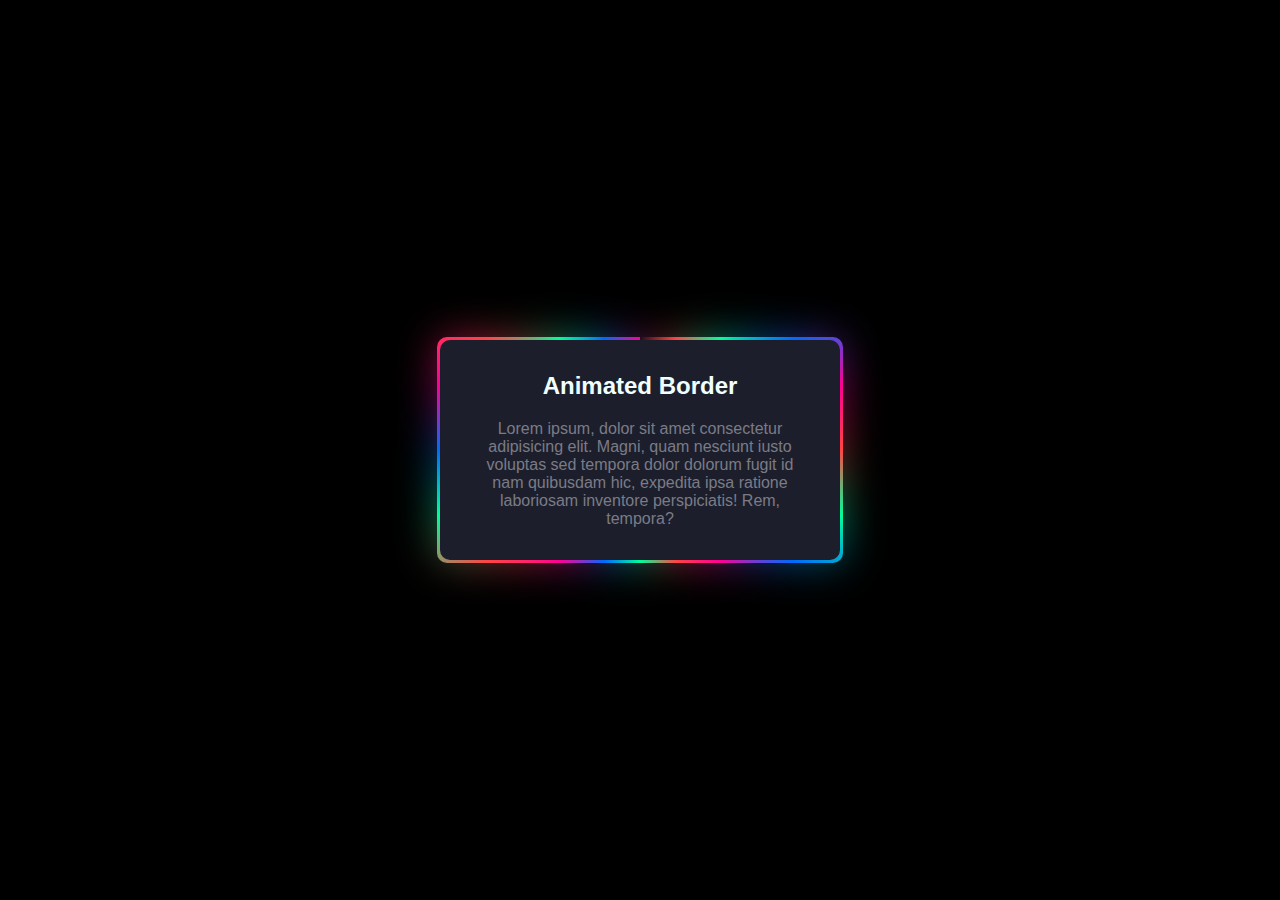
<file: Animated_Border/index.html>
<!DOCTYPE html>
<html lang="en">

<head>
    <meta charset="UTF-8">
    <meta name="viewport" content="width=device-width, initial-scale=1.0">
    <title>Animated Border</title>
    <link rel="stylesheet" href="style.css">
</head>

<body>
    <div class="card">
        <h2>Animated Border</h2>
        <p>
            Lorem ipsum, dolor sit amet consectetur adipisicing elit. Magni, quam nesciunt iusto voluptas sed tempora
            dolor dolorum fugit id nam quibusdam hic, expedita ipsa ratione laboriosam inventore perspiciatis! Rem,
            tempora?
        </p>
    </div>
</body>

</html>
</file>
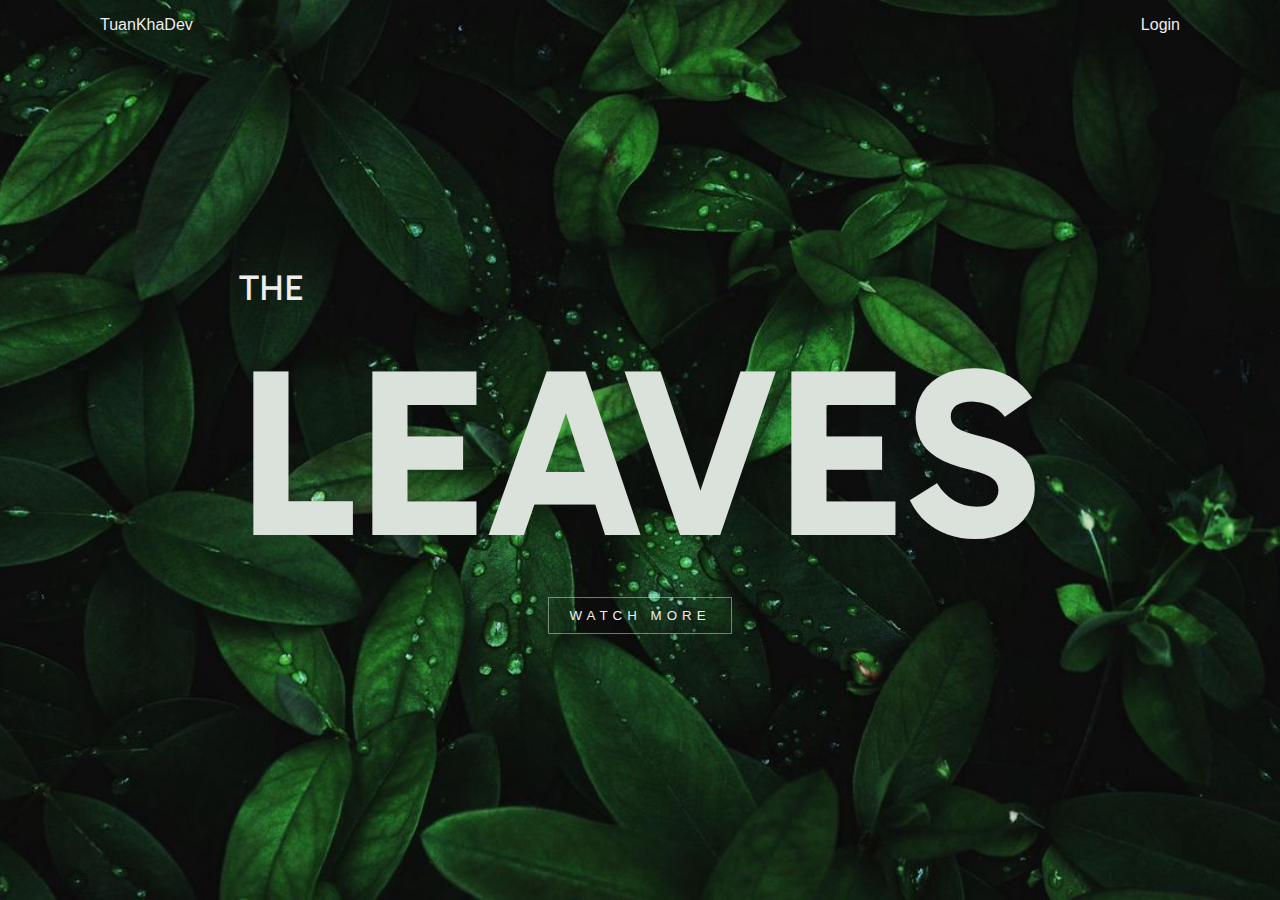
<file: Banner/index.html>
<!DOCTYPE html>
<html lang="en">
<head>
    <meta charset="UTF-8">
    <meta name="viewport" content="width=device-width, initial-scale=1.0">
    <title>Banner</title>
    <link rel="stylesheet" href="style.css">
</head>
<body>
    <header>
        <div>TuanKhaDev</div>
        <div>Login</div>
    </header>
    <div class="banner">
        <div class="content">
            <div>The</div>
            <div>Leaves</div>
            <div>
                <button>WATCH MORE</button>
            </div>
        </div>
    </div>
    
</body>
</html>
</file>
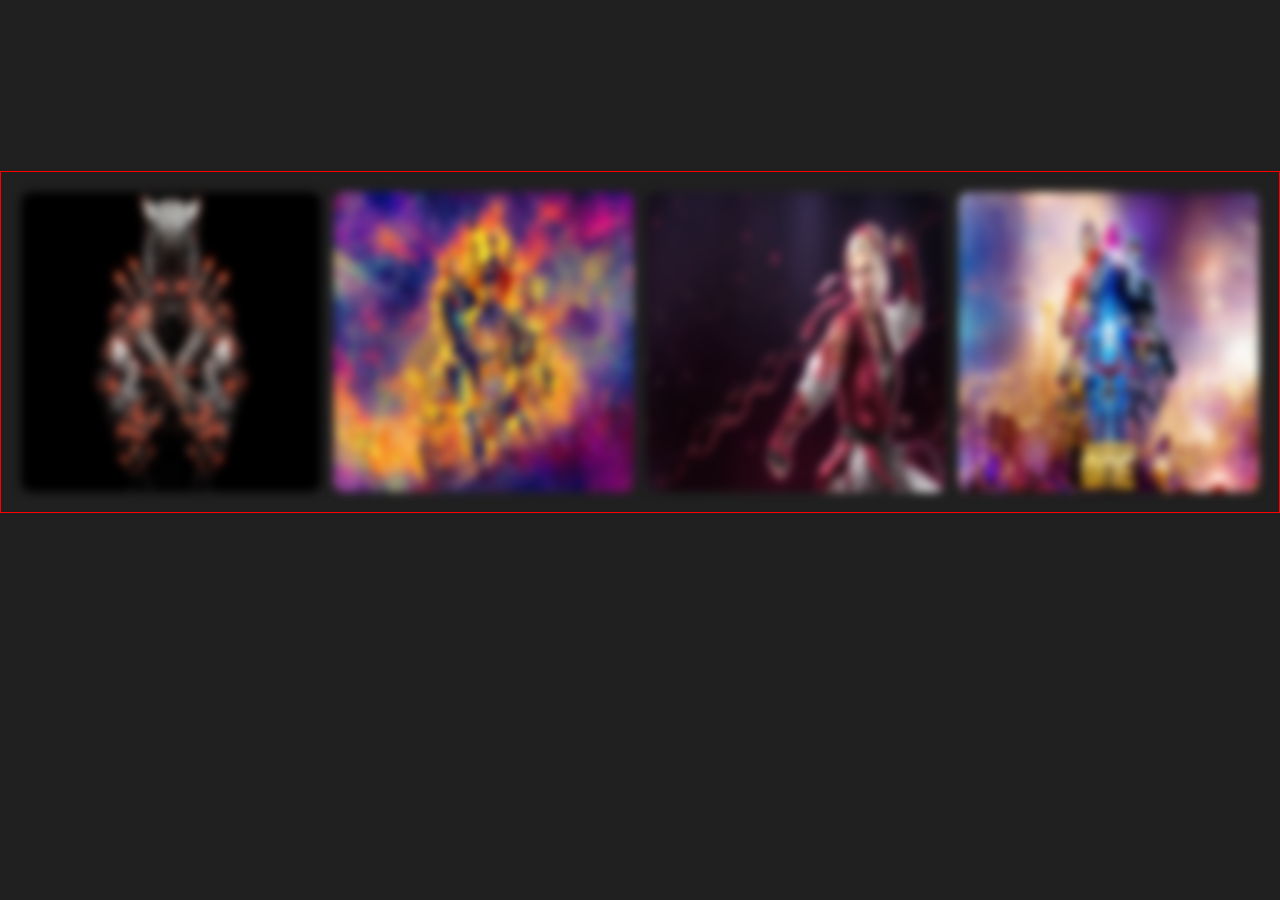
<file: Blur_Hover_Images/index.html>
<!DOCTYPE html>
<html lang="en">
<head>
    <meta charset="UTF-8">
    <meta name="viewport" content="width=device-width, initial-scale=1.0">
    <title>Blur Hover Images</title>
    <link rel="stylesheet" href="style.css">
</head>
<body>
    <div id="list">
        <img src="black-panther-3840x2160-17819.jpg" alt="">
        <img src="borderlands-movie-3840x2160-17781.jpg" alt="">
        <img src="lidia-sobieska-tekken-8-3840x2160-17736.jpeg" alt="">
        <img src="transformers-one-3840x2160-17815.jpg" alt="">
    </div>
</body>
</html>
</file>
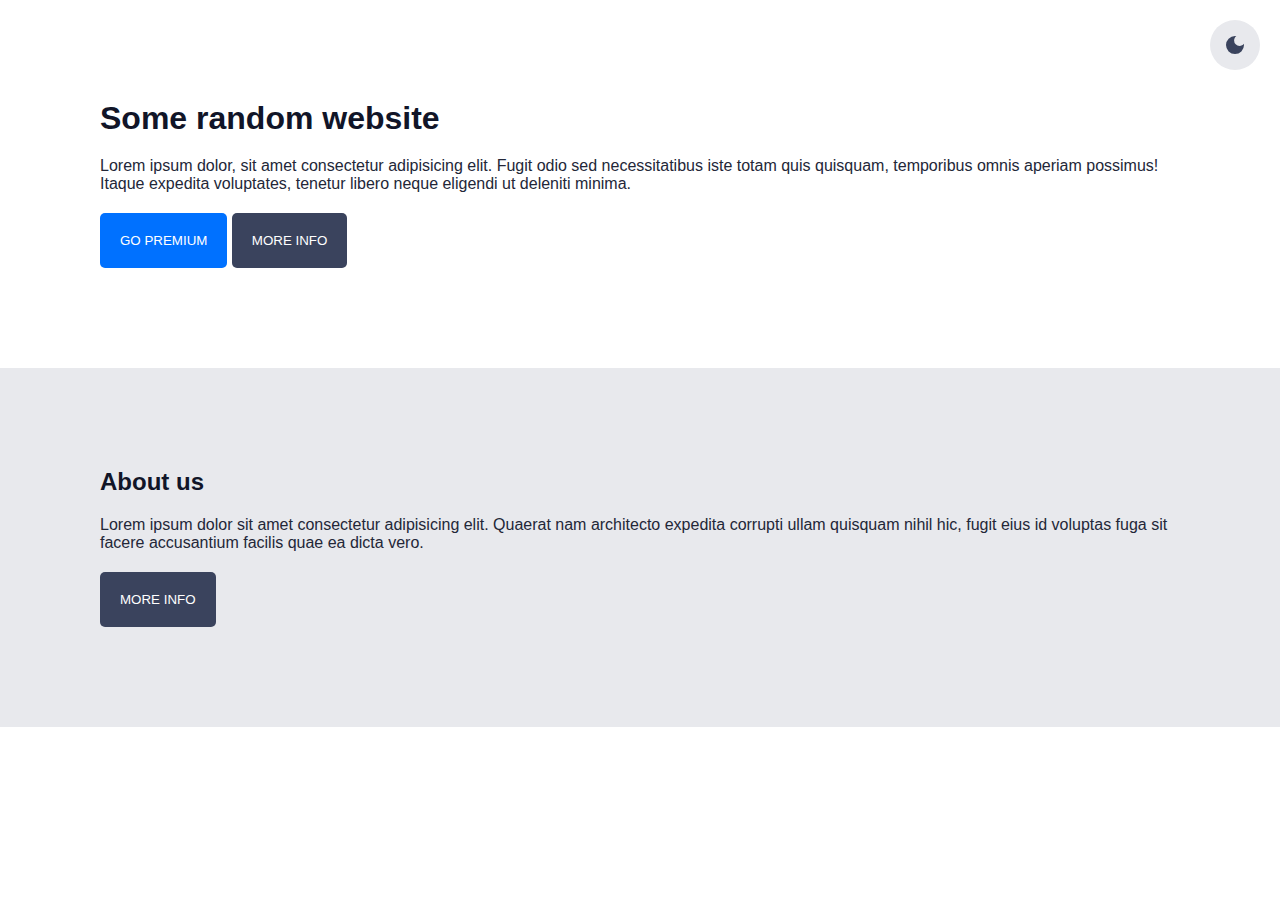
<file: Dark_Mode/index.html>
<!DOCTYPE html>
<html lang="en">

<head>
    <meta charset="UTF-8">
    <meta name="viewport" content="width=device-width, initial-scale=1.0">
    <title>Dark Mode</title>
    <link rel="stylesheet" href="style.css">
    <script type="text/javascript" src="darkmode.js" defer></script>
</head>

<body>
    <header>
        <button id="theme-switch">
            <svg xmlns="http://www.w3.org/2000/svg" height="24px" viewBox="0 -960 960 960" width="24px" fill="#e8eaed">
                <path
                    d="M480-120q-150 0-255-105T120-480q0-150 105-255t255-105q14 0 27.5 1t26.5 3q-41 29-65.5 75.5T444-660q0 90 63 153t153 63q55 0 101-24.5t75-65.5q2 13 3 26.5t1 27.5q0 150-105 255T480-120Z" />
            </svg>
            <svg xmlns="http://www.w3.org/2000/svg" height="24px" viewBox="0 -960 960 960" width="24px" fill="#e8eaed">
                <path
                    d="M480-280q-83 0-141.5-58.5T280-480q0-83 58.5-141.5T480-680q83 0 141.5 58.5T680-480q0 83-58.5 141.5T480-280ZM200-440H40v-80h160v80Zm720 0H760v-80h160v80ZM440-760v-160h80v160h-80Zm0 720v-160h80v160h-80ZM256-650l-101-97 57-59 96 100-52 56Zm492 496-97-101 53-55 101 97-57 59Zm-98-550 97-101 59 57-100 96-56-52ZM154-212l101-97 55 53-97 101-59-57Z" />
            </svg>
        </button>
        <h1>Some random website</h1>
        <p>
            Lorem ipsum dolor, sit amet consectetur adipisicing elit. Fugit odio sed necessitatibus iste totam quis
            quisquam, temporibus omnis aperiam possimus! Itaque expedita voluptates, tenetur libero neque eligendi ut
            deleniti minima.
        </p>
        <button class="cta-button">GO PREMIUM</button>
        <button>MORE INFO</button>
    </header>
    <section>
        <h2>About us</h2>
        <p>
            Lorem ipsum dolor sit amet consectetur adipisicing elit. Quaerat nam architecto expedita corrupti ullam
            quisquam nihil hic, fugit eius id voluptas fuga sit facere accusantium facilis quae ea dicta vero.
        </p>
        <button>MORE INFO</button>
    </section>
</body>

</html>
</file>
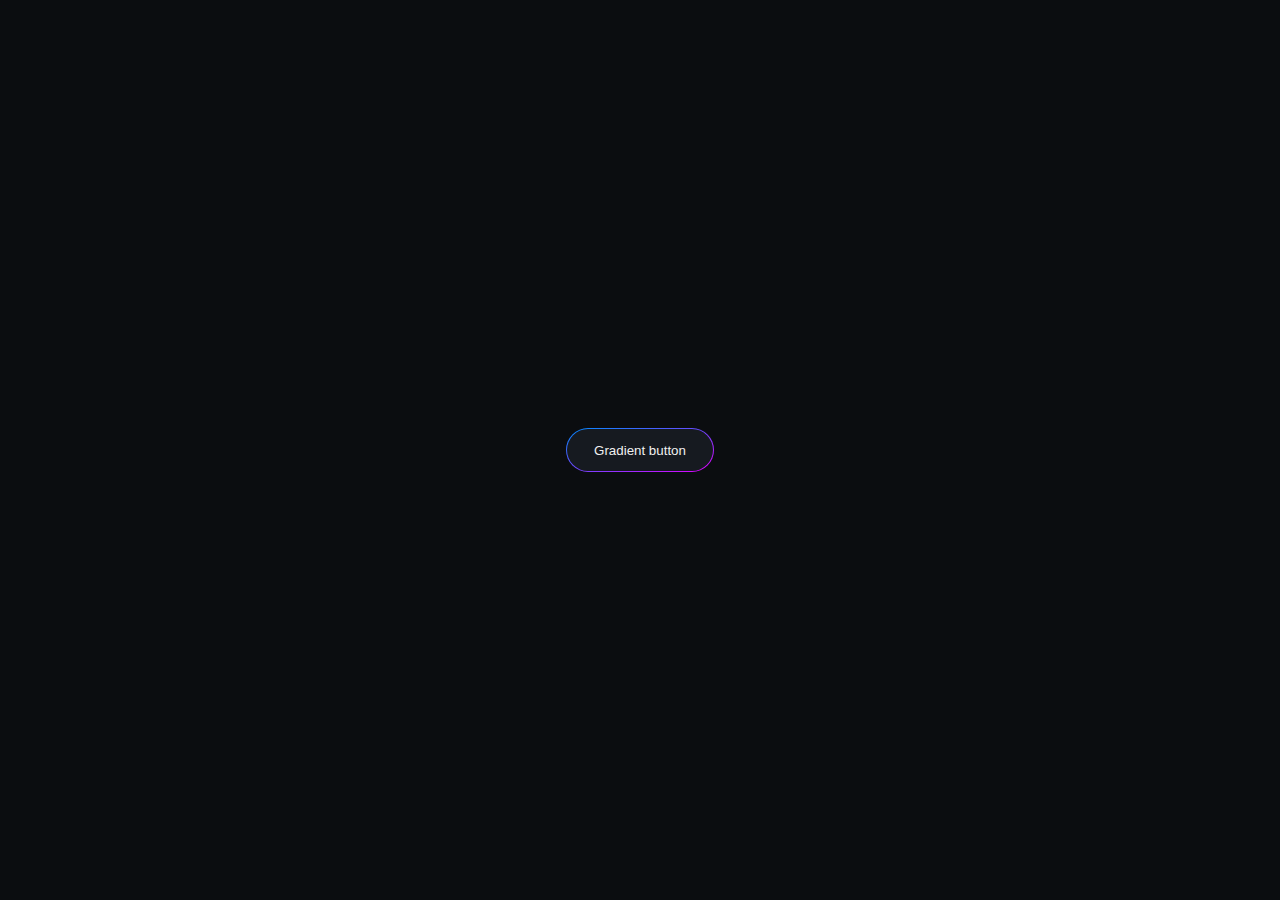
<file: Gradient_Button/index.html>
<!DOCTYPE html>
<html lang="en">
<head>
    <meta charset="UTF-8">
    <meta name="viewport" content="width=device-width, initial-scale=1.0">
    <title>Gradient Button</title>
    <link rel="stylesheet" href="style.css">
</head>
<body>
    <button>Gradient button</button>
</body>
</html>
</file>
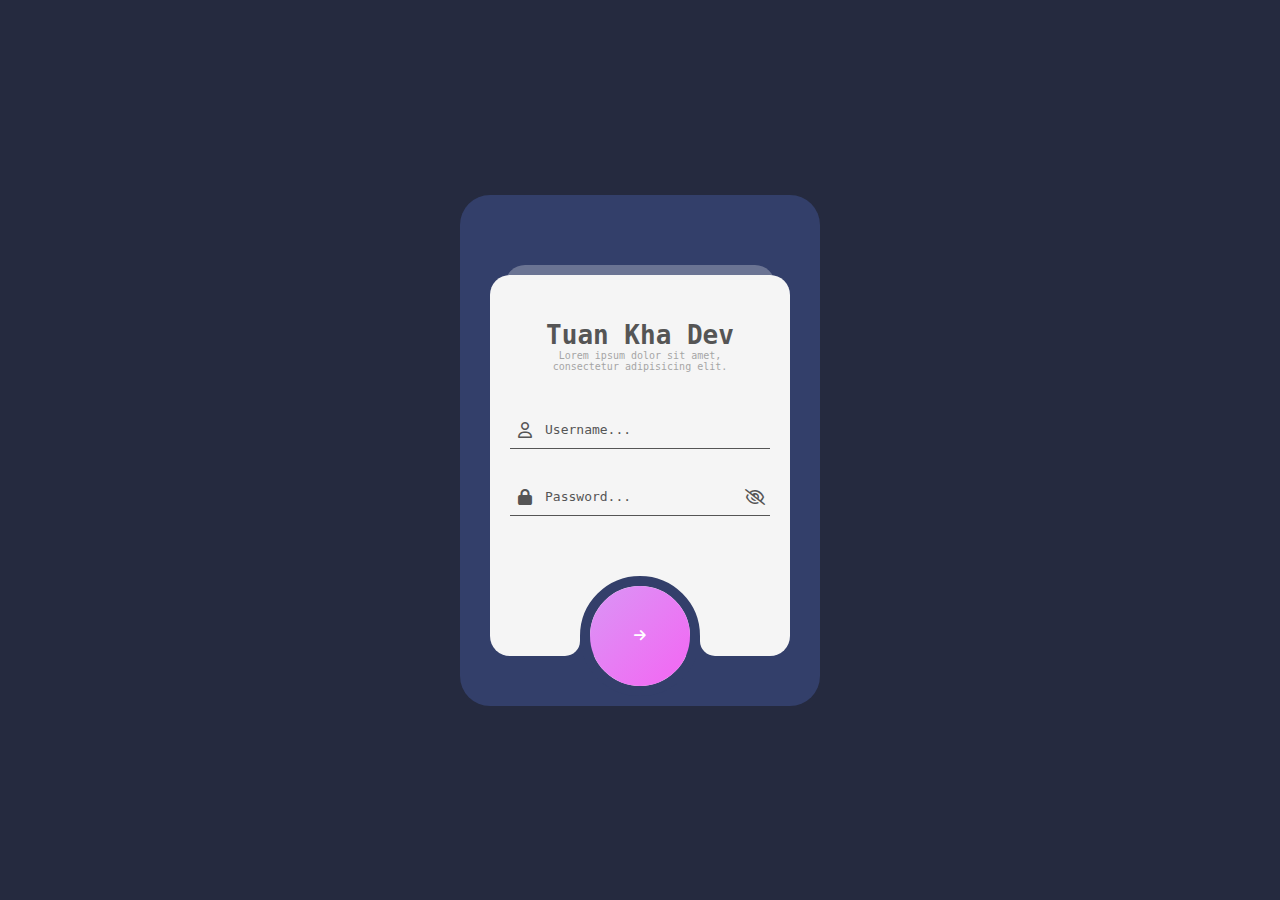
<file: LoginForm/index.html>
<!DOCTYPE html>
<html lang="en">

<head>
    <meta charset="UTF-8">
    <meta name="viewport" content="width=device-width, initial-scale=1.0">
    <title>Login Form - Show/Hide Password</title>
    <link rel="stylesheet" href="style.css">
    <link rel="stylesheet" href="https://cdnjs.cloudflare.com/ajax/libs/font-awesome/6.6.0/css/all.min.css">
</head>

<body>
    <div class="login-container">
        <div class="form">
            <div class="group">
                <h1>Tuan Kha Dev</h1>
                <span>Lorem ipsum dolor sit amet, consectetur adipisicing elit.</span>
            </div>

            <div class="group">
                <i class="fa-regular fa-user"></i>
                <input type="text" placeholder="" id="name" autocomplete="off">
                <label for="name">Username...</label>
            </div>
            <div class="group">
                <i class="fa-solid fa-lock"></i>
                <input type="password" placeholder="" id="password" autocomplete="off">
                <i onclick=ChangeTypePass() class="fa-regular fa-eye"></i>
                <i onclick=ChangeTypePass() class="fa-regular fa-eye-slash"></i>
                <label for="password">Password...</label>
            </div>
            <div class="login-btn">
                <button>
                    <i class="fa-solid fa-arrow-right"></i>
                </button>
            </div>
        </div>
    </div>
    <script>
        const ChangeTypePass = () => {
            const password = document.getElementById('password');
            password.type = password.type == 'password' ? 'text' : 'password';
        }
    </script>
</body>

</html>
</file>
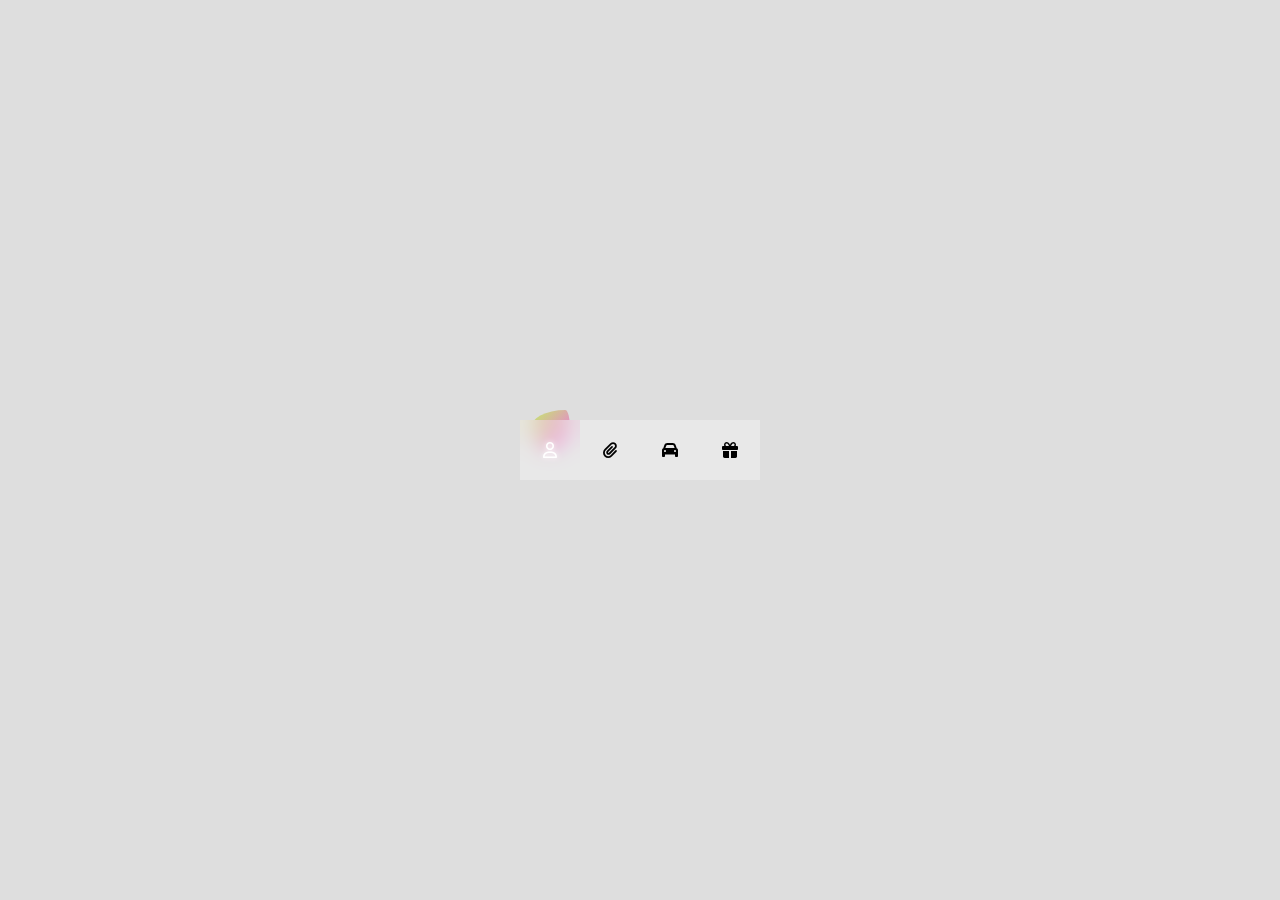
<file: Menu_Animated/index.html>
<!DOCTYPE html>
<html lang="en">
<head>
    <meta charset="UTF-8">
    <meta name="viewport" content="width=device-width, initial-scale=1.0">
    <title>Menu Animated</title>
    <link rel="stylesheet" href="style.css">
</head>
<body>
    <div class="menu">
        <ul>
            <li class="active"><i class="fa-regular fa-user"></i></li>
            <li><i class="fa-solid fa-paperclip"></i></li>
            <li><i class="fa-solid fa-car"></i></li>
            <li><i class="fa-solid fa-gift"></i></li>
            <div id="action"></div>
        </ul>
    </div>
    <script src="script.js"></script>
</body>
</html>
</file>
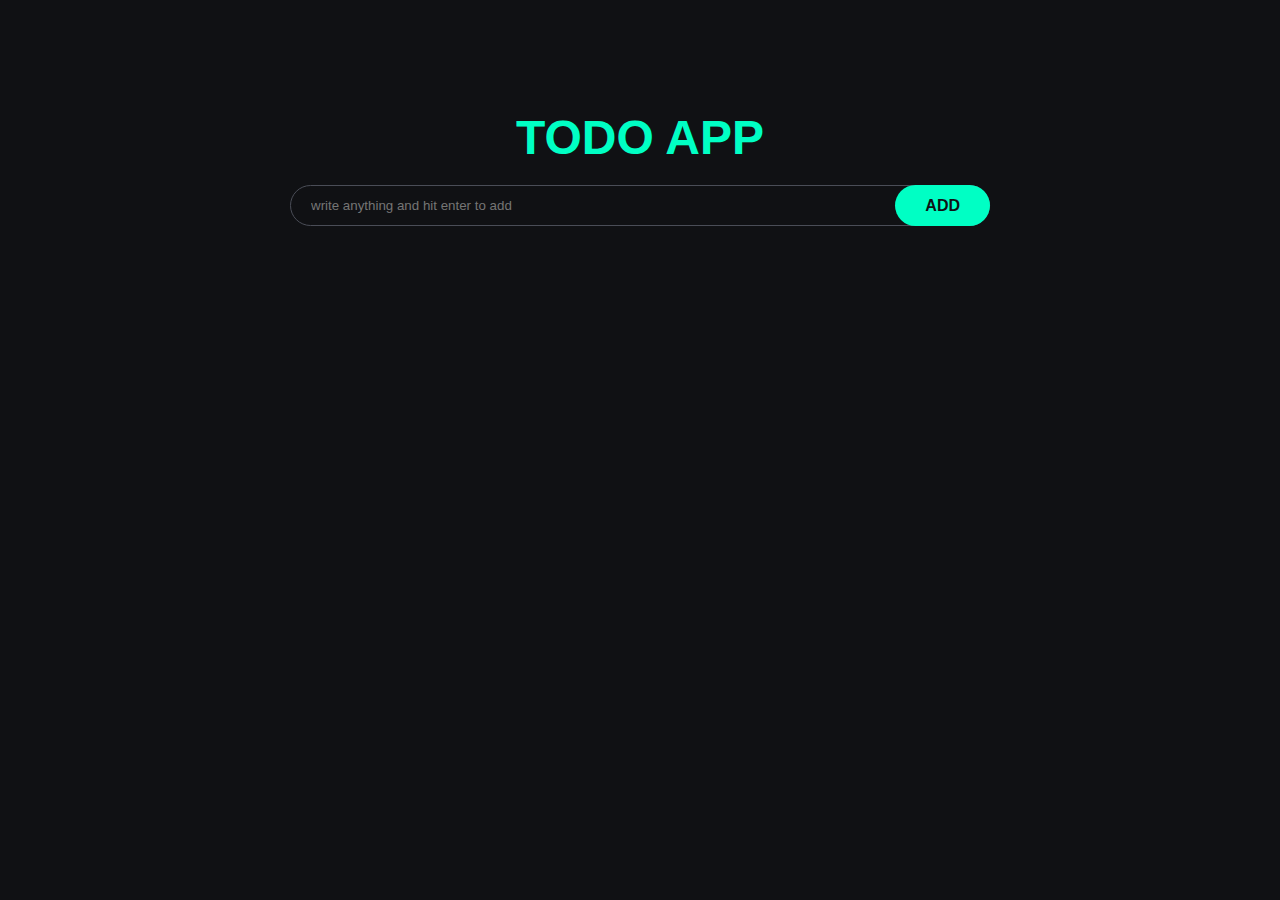
<file: TodoApp/index.html>
<!DOCTYPE html>
<html lang="en">

<head>
    <meta charset="UTF-8">
    <meta name="viewport" content="width=device-width, initial-scale=1.0">
    <title>Todo App</title>
    <link rel="stylesheet" href="style.css">
    <script src="app.js" defer></script>
</head>

<body>
    <h1>Todo App</h1>
    <div class="wrapper">
        <form action="">
            <input type="text" id="todo-input" placeholder="write anything and hit enter to add" autocomplete="off">
            <button id="add-button">Add</button>
        </form>
        <ul id="todo-list">
            <!-- <li class="todo">
                <input type="checkbox" id="todo-1">
                <label for="todo-1" class="custom-checkbox">
                    <svg xmlns="http://www.w3.org/2000/svg" height="24px" viewBox="0 -960 960 960" width="24px"
                        fill="#e8eaed">
                        <path d="M382-240 154-468l57-57 171 171 367-367 57 57-424 424Z" />
                    </svg>
                </label>
                <label for="todo-1" class="todo-text">
                    webdev project with html, css and js
                </label>
                <button class="delete-button">
                    <svg xmlns="http://www.w3.org/2000/svg" height="24px" viewBox="0 -960 960 960" width="24px"
                        fill="#e8eaed">
                        <path
                            d="M280-120q-33 0-56.5-23.5T200-200v-520h-40v-80h200v-40h240v40h200v80h-40v520q0 33-23.5 56.5T680-120H280Zm400-600H280v520h400v-520ZM360-280h80v-360h-80v360Zm160 0h80v-360h-80v360ZM280-720v520-520Z" />
                    </svg>
                </button>
            </li>
            <li class="todo">
                <input type="checkbox" id="todo-2">
                <label for="todo-2" class="custom-checkbox">
                    <svg xmlns="http://www.w3.org/2000/svg" height="24px" viewBox="0 -960 960 960" width="24px"
                        fill="#e8eaed">
                        <path d="M382-240 154-468l57-57 171 171 367-367 57 57-424 424Z" />
                    </svg>
                </label>
                <label for="todo-2" class="todo-text">
                    webdev project with html, css and js
                </label>
                <button class="delete-button">
                    <svg xmlns="http://www.w3.org/2000/svg" height="24px" viewBox="0 -960 960 960" width="24px"
                        fill="#e8eaed">
                        <path
                            d="M280-120q-33 0-56.5-23.5T200-200v-520h-40v-80h200v-40h240v40h200v80h-40v520q0 33-23.5 56.5T680-120H280Zm400-600H280v520h400v-520ZM360-280h80v-360h-80v360Zm160 0h80v-360h-80v360ZM280-720v520-520Z" />
                    </svg>
                </button>
            </li> -->
        </ul>
    </div>
</body>

</html>
</file>
<file: Animated_Border/style.css>
* {
    margin: 0;
    padding: 0;
    box-sizing: border-box
}

body {
    height: 100vh;
    font-family: 'Segoe UI', Tahoma, Geneva, Verdana, sans-serif;
    background-color: black;
    display: flex;
    align-items: center;
    justify-content: center;
}

.card {
    color: azure;
    width: 400px;
    padding: 2em;
    text-align: center;
    background-color: #1c1f2b;
    border-radius: 10px;
    position: relative;
}

.card h2 {
    margin-bottom: 20px;
}

.card p {
    color: #7b7b87;
}

@property --angle{
    syntax: '<angle>';
    initial-value: 0deg;
    inherits: false;
}

.card::after, .card::before {
    content: '';
    position: absolute;
    width: 100%;
    height: 100%;
    background-image: conic-gradient(from var(--angle), transparent 0%, #ff4545, #00ff99, #006aff, #ff0095, #ff4545, #00ff99, #006aff, #ff0095, #ff4545, #00ff99, #006aff, #ff0095, #ff4545, #00ff99, #006aff, #ff0095, #ff4545, #00ff99, #006aff, #ff0095);
    top: 50%;
    left: 50%;
    translate: -50% -50%;
    z-index: -1;
    padding: 3px;
    border-radius: 10px;
    animation: 2s spin linear infinite;
}

.card::before {
    filter: blur(20px);
    opacity: 0.5;
}

@keyframes spin {
    from{
        --angle:0deg;
    }
    to{
        --angle:360deg;
    }
}
</file>
<file: Banner/style.css>
@import url('https://fonts.googleapis.com/css2?family=Gabarito:wght@400..900&display=swap');

* {
    margin: 0;
    padding: 0;
    box-sizing: border-box;
}

body {
    background-color: black;
    color: #eee;
    font-family: Poppins, sans-serif;
}

header {
    border-bottom: 1px solid #eee2;
    display: flex;
    align-items: center;
    justify-content: space-between;
    padding: 0 100px;
    height: 50px;
}

.banner {
    background-image: url(leaves.jpg);
    width: 100%;
    height: 100vh;
    background-size: cover;
    background-repeat: no-repeat;
    background-position: center;
    margin-top: -50px;
    display: flex;
    align-items: center;
    justify-content: center;
}

.banner .content {
    font-size: 12px;
    text-transform: uppercase;
    font-family: "Gabarito", sans-serif;
}

.content div:nth-child(1) {
    font-size: 3em;
}

.content div:nth-child(2) {
    font-size: 20em;
    font-weight: bold;
    color: #dae2db;
}

.content div:nth-child(3) {
    text-align: center;
}

.content div button {
    border: 1px solid #eee7;
    background-color: transparent;
    padding: 10px 20px;
    color: #eee;
    letter-spacing: 5px;
    position: relative;
    overflow: hidden;
    transition: color 0.5s ease-in-out; 
}

.content div button::before {
    content: '';
    position: absolute;
    top: 0;
    left: -100%;
    width: 100%;
    height: 100%;
    background-color: #eee7;
    transition: left 0.2s ease-in-out;
}

.content div button:hover::before {
    left: 0; 
}

.content div button:hover {
    cursor: pointer;
}

@media screen and (max-width: 1200px) {
    .banner .content {
        font-size: 9px;
    }
}

@media screen and (max-width: 992px) {
    .banner .content {
        font-size: 7px;
    }
}

@media screen and (max-width: 678px) {
    .banner .content {
        font-size: 4px;
    }
}
</file>
<file: Blur_Hover_Images/style.css>
* {
    margin: 0;
    padding: 0;   
    box-sizing: border-box; 
}

body {
    background-color: #202020;
}

#list {
    padding: 20px;
    border: 1px solid red;
    width: 100%;
    transform: translateY(50%);
    display: flex;
    justify-content: space-between;
    align-items: center;
}

#list img {
    transition: 0.5s;
    width: 300px;
    height: 300px;
    background-size: cover;
    background-position: center;
    background-repeat: no-repeat;
    border-radius: 10px;
}

#list img:not(:hover) {
    filter: blur(5px);
}
</file>
<file: Dark_Mode/style.css>
:root {
    --base-color: white;
    --base-variant: #e8e9ed;
    --text-color: #111528;
    --secondary-text: #232738;
    --primary-color: #3a435d;
    --accent-color: #0071ff;
}

.darkmode {
    --base-color: #070b1d;
    --base-variant: #101425;
    --text-color: #ffffff;
    --secondary-text: #a4a5b8;
    --primary-color: #3a435d;
    --accent-color: #0071ff;
}

* {
    margin: 0;
    padding: 0;
    box-sizing: border-box;
}

html {
    font-family: Poppins, sans-serif;
}

body {
    height: 100vh;
    background-color: var(--base-color);
    color: var(--text-color);
}

header {
    padding: 100px;
    text-align: left;
    background-color: var(--base-color);
}

header p, section p {
    padding: 20px 0;
    color: var(--secondary-text);
}

header button, section button {
    border: none;
    padding: 20px;
    border-radius: 5px;
    color: white;
    background-color: var(--primary-color); 
}

.cta-button {
    background-color: var(--accent-color);
}

section {
    padding: 100px;
    text-align: left;
    background-color: var(--base-variant);
}

#theme-switch {
    width: 50px;
    height: 50px;
    padding: 0;
    border-radius: 50%;
    background-color: var(--base-variant);
    display: flex;
    justify-content: center;
    align-items: center;
    position: fixed;
    top: 20px;
    right: 20px;
}

#theme-switch svg {
    fill: var(--primary-color);
}

#theme-switch svg:last-child {
    display: none;
}

.darkmode #theme-switch svg:last-child {
    display: block;
}

.darkmode #theme-switch svg:first-child {
    display: none;
}
</file>
<file: Gradient_Button/style.css>
* {
    padding: 0;
    margin: 0;
    box-sizing: border-box;
}

body {
    background-color: #0b0d10;
    min-height: 100vh;
    display: flex;
    justify-content: center;
    align-items: center;
}

button {
    padding: 1em 2em;
    background-color: #161a20;
    border: none;
    color: #f0f0f0;
    border-radius: 1000px;
    font-family: 'Segoe UI', Tahoma, Geneva, Verdana, sans-serif;
    position: relative;
    display: flex;
    justify-content: center;
    align-items: center;
}

button::after {
    content: '';
    position: absolute;
    width: 102%;
    height: 107%;
    background-image: linear-gradient(to bottom right, #008cff, #e100ff);
    border-radius: 1000px;
    z-index: -1;
}

button:hover {
    z-index: 0;
    box-shadow: 50px 0 200px #008cff, -50px 0 200px #e100ff;
}
</file>
<file: LoginForm/style.css>
* {
    margin: 0;
    padding: 0;
}

body { 
    background-color: #252A3F;
    min-height: 100vh;
    font-family: monospace;
    color: #555555;
    display: flex;
    justify-content: center;
    align-items: center;
}

.login-container {
    background-color: #333F6A;
    width: 300px;
    max-width: 100%;
    text-align: center;
    padding: 30px 30px 50px;
    border-radius: 30px;
    position: relative;
    z-index: 1;
}

.form {
    background-color: #F5F5F5;
    padding: 5px 20px 20px;
    margin-top: 50px;
    border-radius: 20px;
    position: relative;
}

.form::after {
    content: '';
    position: absolute;
    width: 90%;
    height: 100%;
    background-color: #FFFFFF66;
    border-radius: 20px;
    opacity: 0.7;
    z-index: -1;
    top: 0;
    left: 5%;
    margin-top: -10px;
}

.group {
    position: relative;
    display: grid;
    grid-template-columns: 30px auto;
    padding: 10px 0;
    margin-top: 30px;
    border-bottom: 1px solid #555555;
}

.group:nth-child(1) {
    grid-template-columns: 100%;
    border-bottom: none;
}

.group:nth-child(1) span {
    opacity: 0.5;
    font-size: x-small;
    padding: 0 20px;
}

.group input {
    background-color: transparent;
    border: none;
    outline: none;
}

.group label {
    position: absolute;
    left: 35px;
    top: 10px;
    transition: 0.5s;
}

.group input:focus ~ label,
.group input:not(:placeholder-shown) ~ label {
    top: -20px;
}

.group:nth-child(3) {
    grid-template-columns: 30px auto 30px;
}

.group:nth-child(3) input[type="password"] ~ .fa-eye { 
    display: none;
}

.group:nth-child(3) input[type="text"] ~ .fa-eye-slash { 
    display: none;
}

.login-btn {
    background-color: #F5F5F5;
    width: 100px;
    height: 100px;
    border-radius: 50%;
    margin-left: 50%;
    transform: translate(-50%, 50%);
    border: 10px solid #333F6A;
    position: relative;
}

.login-btn button {
    width: 100%;
    height: 100%;
    border-radius: 50%;
    border: none;
    background-image: linear-gradient(
        to bottom right,
        #DA95F5, #F465F3
    );
    color: #FFFFFF;
}

.login-btn::before {
    content: '';
    position: absolute;
    left: calc(100% + 10px);
    top: 50%;
    width: 70px;
    height: 20px;
    border-bottom-left-radius: 15px;
    box-shadow: -30px 0 0 #333F6A;
    z-index: -1;
}

.login-btn::after {
    content: '';
    position: absolute;
    right: calc(100% + 10px);
    top: 50%;
    width: 70px;
    height: 20px;
    border-bottom-right-radius: 15px;
    box-shadow: 30px 0 0 #333F6A;
    z-index: -1;
}
</file>
<file: TodoApp/style.css>
:root {
    --background: #101114;
    --primary-color: #1C1D20;
    --secondary-color: #4A4D57;
    --accent-color: #00FFC4;
    --text-color: #F9F9F9;
}

* {
    margin: 0;
    padding: 0;
    box-sizing: border-box;
}

html {
    font-family: 'Segoe UI', Tahoma, Geneva, Verdana, sans-serif;
    font-size: 16px;
    color: var(--text-color);
}

body {
    min-height: 100vh;
    padding: 10px;
    background-color: var(--background);
    display: flex;
    flex-direction: column;
    align-items: center;
}

h1 {
    margin-top: 100px;
    margin-bottom: 20px;
    font-size: 3rem;
    font-weight: 800;
    text-transform: uppercase;
    text-align: center;
    color: var(--accent-color);
}

.wrapper {
    width: 700px;
    max-width: 100%;
    display: flex;
    flex-direction: column;
    gap: 10px;
}

#todo-input {
    box-sizing: border-box;
    padding: 12px 20px;
    width: 100%;
    background: none;
    border: 1px solid var(--secondary-color);
    border-radius: 1000px;
    color: var(--text-color);
    caret-color: var(--accent-color);
}

#todo-input:focus {
    outline: none;
}

form {
    position: relative;
}

#add-button {
    position: absolute;
    top: 0;
    right: 0;
    background-color: var(--accent-color);
    height: 100%;
    padding: 0 30px;
    border: none;
    border-radius: 1000px;
    font: inherit;
    font-weight: 600;
    color: var(--background);
    cursor: pointer;
    text-transform: uppercase;
}

.todo {
    margin-bottom: 10px;
    background-color: var(--primary-color);
    padding: 0 16px;
    border-radius: 15px;
    display: flex;
    align-items: center;
}

.todo .todo-text{
    padding: 15px;
    padding-right: 0;
    flex-grow: 1;
    transition: 200ms ease;
}

.delete-button {
    padding: 3px;
    background: none;
    border: none;
    display: flex;
    justify-content: center;
    align-items: center;
    cursor: pointer;
}

.delete-button svg {
    transition: 200ms ease;
}

.delete-button:hover svg {
    fill: #FF0033;
}

.custom-checkbox {
    border: 1px solid var(--accent-color);
    border-radius: 50%;
    min-height: 20px;
    min-width: 20px;
    display: flex;
    justify-content: center;
    align-items: center;
    flex-shrink: 0;
    transition: 200ms ease;
    cursor: pointer;
}

input[type="checkbox"]:checked ~ .custom-checkbox {
    background-color: var(--accent-color);
}

input[type="checkbox"]:checked ~ .custom-checkbox svg {
    fill: var(--primary-color);
}

input[type="checkbox"]:checked ~ .todo-text {
    text-decoration: line-through;
    color: var(--secondary-color);
}

input[type="checkbox"] {
    display: none;
}

@media (max-width: 500px) {
    html {
        font-size: 12pt;
    }

    #add-button {
        position: unset;
        width: 100%;
        margin-top: 10px;
        padding: 15px;
        height: auto;
    }

    h1 {
        margin-top: 50px;
        font-size: 15vw;
    }
}
</file>
<file: Menu_Animated/style.css>
@import url(https://cdnjs.cloudflare.com/ajax/libs/font-awesome/6.6.0/css/all.min.css);

* {
    margin: 0;
    padding: 0;
}

body {
    background-color: #dedede;
}

.menu {
    position: absolute;
    top: 50%;
    left: 50%;
    transform: translate(-50%, -50%);
}

ul {
    list-style: none;
    width: max-content;
    height: max-content;
    position: relative;
    transition: 1s;
}

li {
    width: 60px;
    height: 60px;
    display: flex;
    float: left;
    background-color: rgb(255, 255, 255, 0.3);
    justify-content: center;
    align-items: center;
    transition: 1.3s;
    backdrop-filter: blur(10px);
}

.active {
    color: #fff;
    text-shadow: 0 0 5px #fff;
}

#action {
    position: absolute;
    top: -10px;
    left: 0;
    width: 40px;
    height: 40px;
    background-image: linear-gradient(to bottom right, #c1ef64, #F465F3);
    transform: translate(10px) rotate(0);
    z-index: -1;
    border-radius: 88% 12% 49% 51% / 48% 44% 56% 52% ;
    transition: 1s;
}
</file>
